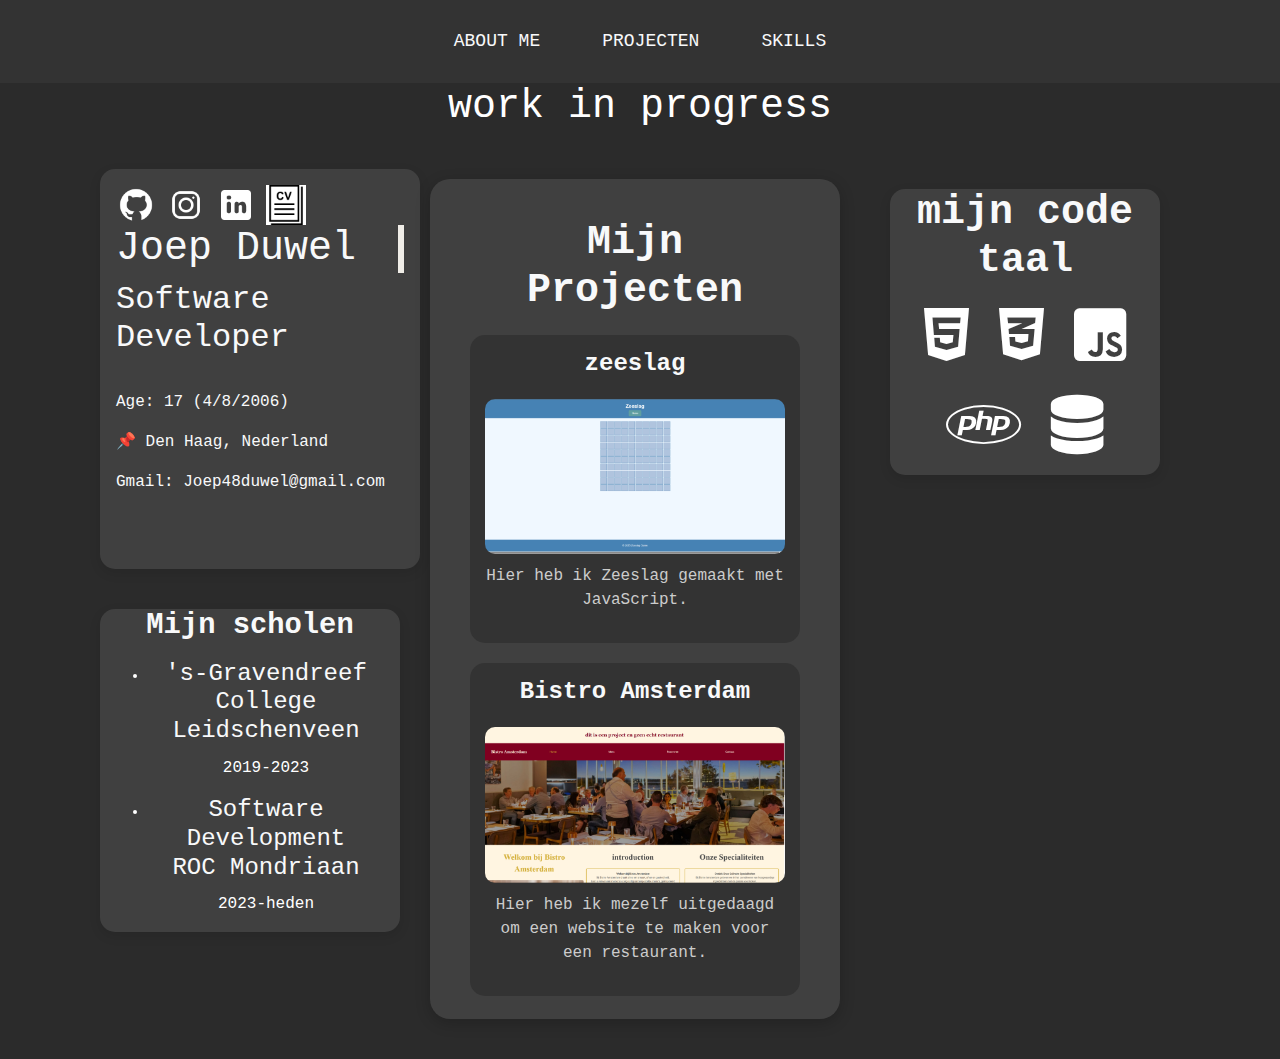
<file: docs/index.html>
<!DOCTYPE html>
<html lang="nl">
  <head>
    <meta charset="UTF-8" />
    <meta name="viewport" content="width=device-width, initial-scale=1.0" />
    <title>Portfolio</title>
    <link
      href="https://fonts.googleapis.com/css2?family=Roboto:wght@400;600;700&display=swap"
      rel="stylesheet"
    />
    <link
      href="https://cdn.jsdelivr.net/npm/bootstrap@5.3.3/dist/css/bootstrap.min.css"
      rel="stylesheet"
    />
    <link
      href="https://cdnjs.cloudflare.com/ajax/libs/font-awesome/6.0.0-beta3/css/all.min.css"
      rel="stylesheet"
    />

    <link rel="stylesheet" href="style.css" />
  </head>
  <body>
    <header>
      <ul class="nav justify-content-center">
        <li class="nav-item">
          <a class="nav-link text-light" href="#">ABOUT ME</a>
        </li>
        <li class="nav-item">
          <a class="nav-link text-light" href="#projects">PROJECTEN</a>
        </li>
        <li class="nav-item">
          <a class="nav-link text-light" href="#skil">SKILLS</a>
        </li>
      </ul>
    </header>

    <h1 class="error">work in progress</h1>

    <div class="container">
      <!-- Linker kolom: Profiel en Mijn Scholen -->
      <div class="left-col">
        <!-- Profiel kaart -->
        <div class="porf cards">
          <div class="textpro">
            <div class="img-link-container">
              <a class="img-link" href="https://github.com/joep-duwel">
                <img src="img/github.png" alt="GitHub" />
              </a>
              <a class="img-link" href="https://www.instagram.com/joep_duw/l">
                <img src="img/instagram.png" alt="Instagram" />
              </a>
              <a
                class="img-link"
                href="https://www.linkedin.com/in/joep-duwel-7878642b4/"
              >
                <img src="img/linkedin--v2.png" alt="GitHub" />
              </a>
              <a class="img-link" href="cv/Joep Duwel.pdf" download>
                <img src="img/cv.png" alt="Download CV" />
              </a>
            </div>
            <div class="typewriter">
              <h1 class="text-left text-light name">Joep Duwel</h1>
            </div>
            <h2 class="text-light job">Software Developer</h2>
            <p class="text-light">Age: 17 (4/8/2006)</p>
            <p class="text-light">📌 Den Haag, Nederland</p>
            <p class="text-light">Gmail: Joep48duwel@gmail.com</p>
          </div>
        </div>

        <!-- Mijn Scholen kaart -->
        <div class="cart-school cards">
          <div class="schoolen">
            <h1 class="text-light"><strong>Mijn scholen</strong></h1>
            <div class="list-sch">
              <ul>
                <li>
                  <a href="https://www.sgdc.nl/">
                    <h4 class="text-light">
                      's-Gravendreef College <br />
                      Leidschenveen
                    </h4>
                    <p>2019-2023</p>
                  </a>
                </li>
                <li>
                  <a
                    href="https://www.rocmondriaan.nl/alle-opleidingen/software-developer-ict"
                  >
                    <h4 class="text-light">
                      Software Development <br />
                      ROC Mondriaan
                    </h4>
                    <p>2023-heden</p>
                  </a>
                </li>
              </ul>
            </div>
          </div>
        </div>
      </div>

      <!-- Rechter kolom: Mijn Projecten -->
      <div class="right-col">
        <section id="projects">
          <div class="card2 cards">
            <div class="projects">
              <h1 class="text-light">Mijn Projecten</h1>

              <div class="pro-2">
                <a href="games/zeeslag.html">
                  <h2 class="text-light">zeeslag</h2>
                  <img
                    src="img/Schermafbeelding 2025-03-18 231208.png"
                    alt="zeeslag"
                    class="project-img"
                  />
                  <p class="text-center">
                    Hier heb ik Zeeslag gemaakt met JavaScript.
                  </p>
                </a>
              </div>
              <div class="pro-2">
                <a href="https://joep-duwel.github.io/Bistro-Amsterdam">
                  <h2 class="text-light">Bistro Amsterdam</h2>
                  <img
                    src="img/Bistro-Amsterdam.png"
                    alt="Bistro Amsterdam"
                    class="project-img"
                  />
                  <p class="text-center">
                    Hier heb ik mezelf uitgedaagd om een website te maken voor
                    een restaurant.
                  </p>
                </a>
              </div>
              <div class="pro-2">
                <a href="games/tick.html">
                  <h2 class="text-light">Boter Kaas en Eieren</h2>
                  <img
                    src="img/kaas.png"
                    alt="Boter Kaas en Eieren"
                    class="project-img"
                  />
                  <p class="text-center">
                    Hier heb ik Boter, Kaas en Eieren gemaakt met javascript
                  </p>
                </a>
              </div>
              <div class="pro-2">
                <a href="games/hoger.html">
                  <h2 class="text-light">hoger lager</h2>
                  <img
                    src="img/hoger.png"
                    alt="hoger lager"
                    class="project-img"
                  />
                  <p class="text-center">
                    Hier heb ik Boter, Kaas en Eieren gemaakt met javascript
                  </p>
                </a>
              </div>
              <div class="pro-1">
                <a href="revege-of-javascript/revege.html">
                  <h2 class="text-light">
                    sd23-p03-revenge-of-javascript-joep-b1h
                  </h2>
                  <img
                    src="img/sd23-p03-revenge-of-javascript-joep-b1h.png"
                    alt="sd23-p03-revenge-of-javascript-joep-b1h"
                    class="project-img"
                  />
                  <p class="text-center">
                    Dit is een project dat ik in mijn eerste jaar voor school
                    heb gemaakt, waarbij ik een fruitwebshop heb gemaakt.
                  </p>
                </a>
              </div>
            </div>
          </div>
        </section>
      </div>
      <div class="skills" id="skil">
        <div class="cards">
          <h1 class="text-light"><strong> mijn code taal</strong></h1>
          <div class="skills-icons">
            <i class="fab fa-html5 skill-icon"></i>
            <!-- HTML Logo -->
            <i class="fab fa-css3-alt skill-icon"></i>
            <!-- CSS Logo -->
            <i class="fab fa-js-square skill-icon"></i>
            <!-- JavaScript Logo -->
            <i class="fab fa-php skill-icon"></i>
            <!-- PHP Logo -->
            <i class="fas fa-database skill-icon"></i>
            <!-- SQL Logo -->
          </div>
        </div>
      </div>
    </div>

    <script src="../docs/mian.js"></script>
  </body>
</html>
</file>
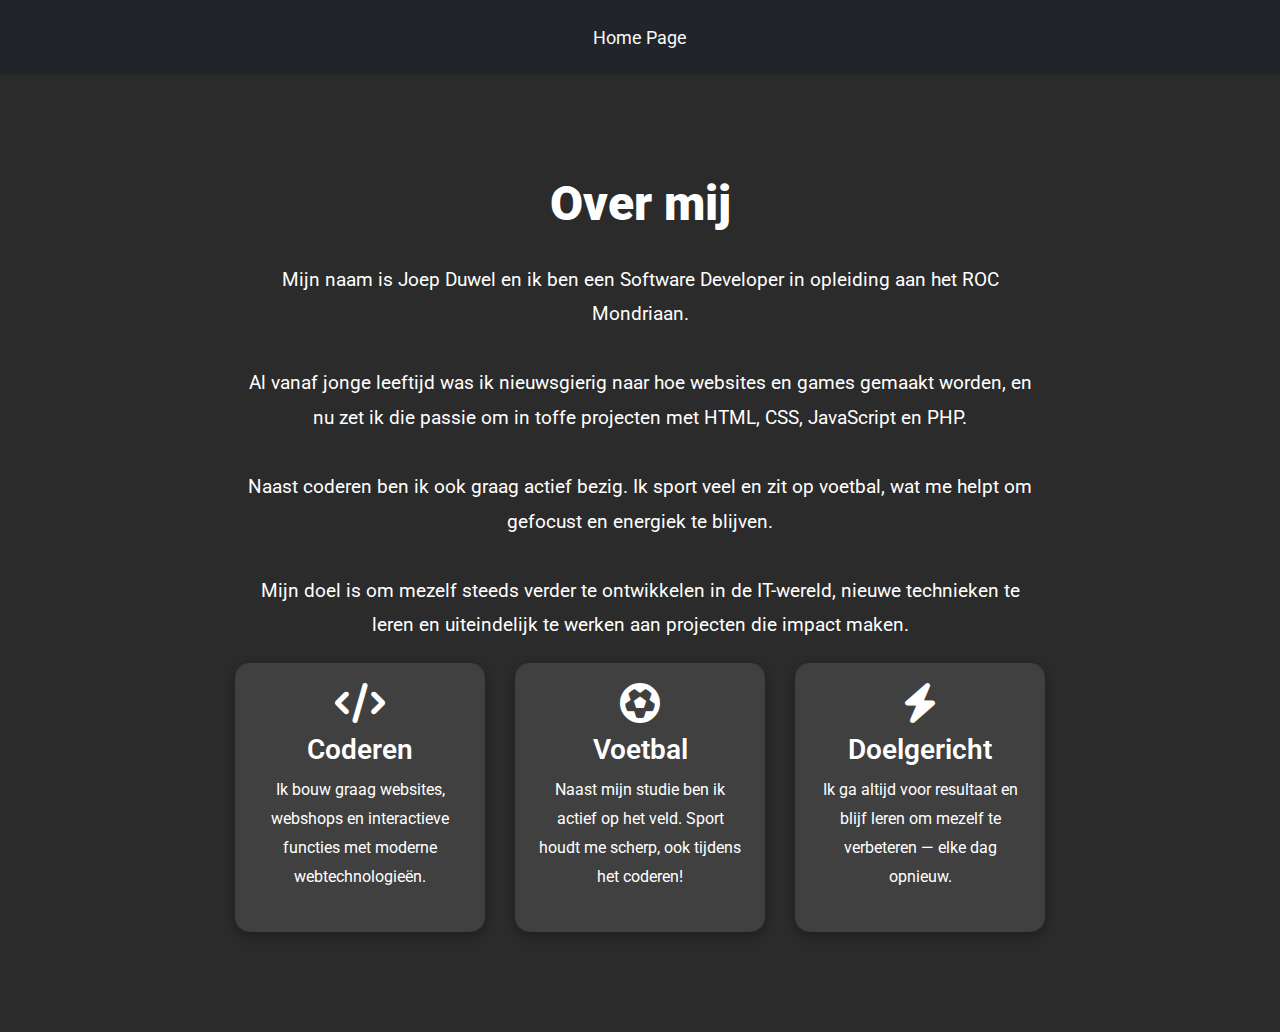
<file: docs/about.html>
<!DOCTYPE html>
<html lang="nl">
<head>
    <meta charset="UTF-8" />
    <meta name="viewport" content="width=device-width, initial-scale=1.0"/>
    <title>Over mij</title>
    <link href="https://fonts.googleapis.com/css2?family=Roboto:wght@400;600;700&display=swap" rel="stylesheet"/>
    <link href="https://cdn.jsdelivr.net/npm/bootstrap@5.3.3/dist/css/bootstrap.min.css" rel="stylesheet"/>
    <link href="https://cdnjs.cloudflare.com/ajax/libs/font-awesome/6.0.0-beta3/css/all.min.css" rel="stylesheet"/>
    <link rel="stylesheet" href="style.css" />
    <style>
      body {
        font-family: 'Roboto', sans-serif;
        background-color: #2b2b2b;
        color: white;
        margin: 0;
        padding: 0;
      }

    </style>
</head>
<body>
  <header>
    <ul class="nav justify-content-center bg-dark py-3">
      <li class="nav-item">
        <a class="nav-link text-light" href="index.html">Home Page</a>
      </li>
    
    </ul>
  </header>

  <section class="aboutme" id="about">
    <h1><strong>Over mij</strong></h1>
    <p>
      Mijn naam is Joep Duwel en ik ben een Software Developer in opleiding aan het ROC Mondriaan.<br><br>
      Al vanaf jonge leeftijd was ik nieuwsgierig naar hoe websites en games gemaakt worden, en nu zet ik die passie om in toffe projecten met HTML, CSS, JavaScript en PHP.<br><br>
      Naast coderen ben ik ook graag actief bezig. Ik sport veel en zit op voetbal, wat me helpt om gefocust en energiek te blijven.<br><br>
      Mijn doel is om mezelf steeds verder te ontwikkelen in de IT-wereld, nieuwe technieken te leren en uiteindelijk te werken aan projecten die impact maken.
    </p>

    <div class="info-cards">
      <div class="info-card">
        <i class="fas fa-code"></i>
        <h3>Coderen</h3>
        <p>Ik bouw graag websites, webshops en interactieve functies met moderne webtechnologieën.</p>
      </div>

      <div class="info-card">
        <i class="fas fa-futbol"></i>
        <h3>Voetbal</h3>
        <p>Naast mijn studie ben ik actief op het veld. Sport houdt me scherp, ook tijdens het coderen!</p>
      </div>

      <div class="info-card">
        <i class="fas fa-bolt"></i>
        <h3>Doelgericht</h3>
        <p>Ik ga altijd voor resultaat en blijf leren om mezelf te verbeteren — elke dag opnieuw.</p>
      </div>
    </div>
  </section>
</body>
</html>
</file>
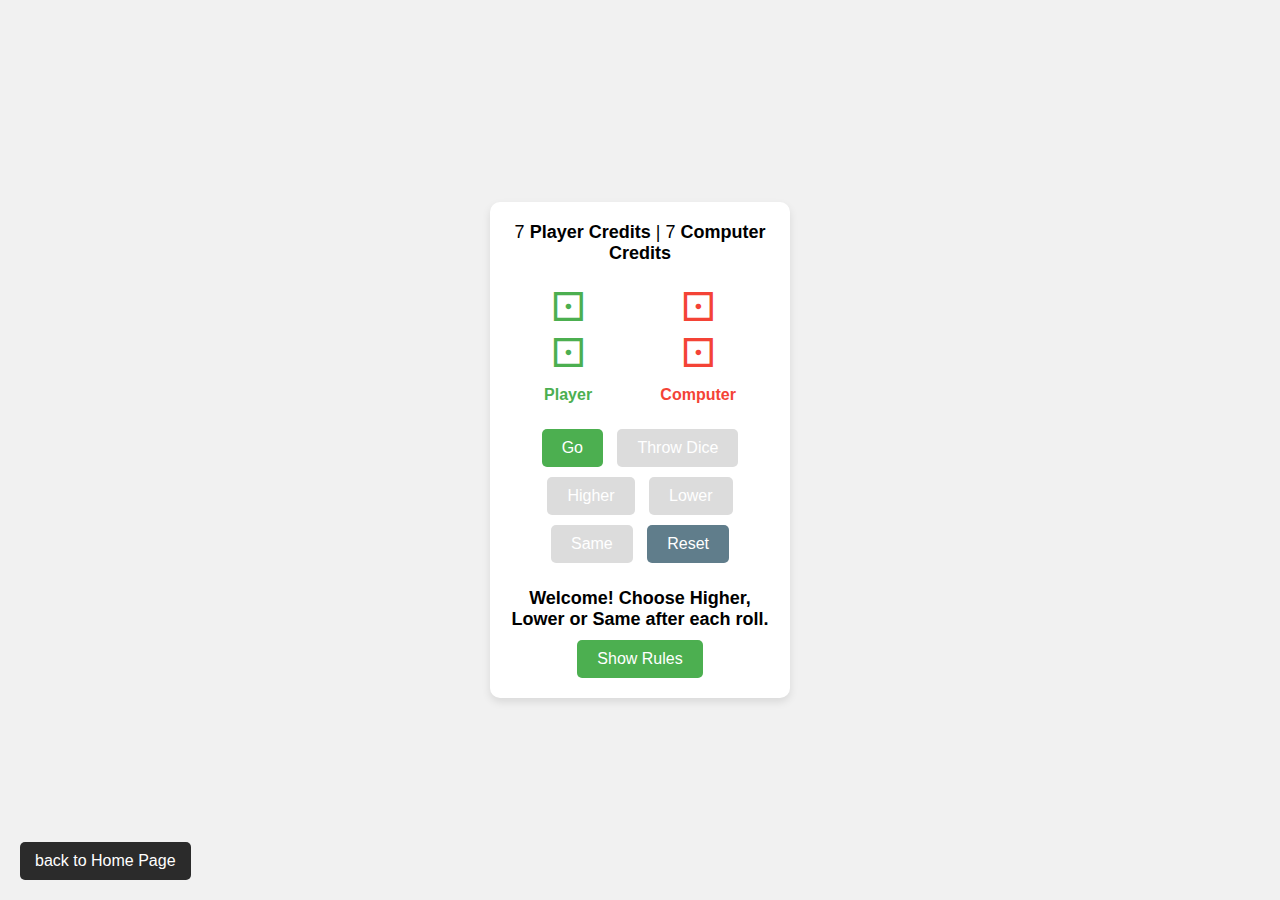
<file: docs/games/hoger.html>
<!DOCTYPE html>
<html lang="en">
<head>
    <meta charset="UTF-8">
    <meta name="viewport" content="width=device-width, initial-scale=1.0">
    <title>Dice Game</title>
    <link rel="stylesheet" href="../javascript/hoger.css">
</head>
<body>
    <div class="game-container">
        <div class="credits">
            <span class="player-credits">7</span> <strong>Player Credits</strong> | <span class="computer-credits">7</span> <strong>Computer Credits</strong>
        </div>

        <div class="dice-container">
            <div class="player-dice">
                <span class="player-dice-one">&#9856;</span>
                <span class="player-dice-two">&#9856;</span>
                <div class="label">Player</div>
            </div>
            <div class="computer-dice">
                <span class="computer-dice-one">&#9856;</span>
                <span class="computer-dice-two">&#9856;</span>
                <div class="label">Computer</div>
            </div>
        </div>

        <div class="buttons">
            <button class="go-button">Go</button>
            <button class="dice-button">Throw Dice</button>
            <button class="higher-button">Higher</button>
            <button class="lower-button">Lower</button>
            <button class="same-button">Same</button>
            <button class="re">Reset</button>
            <button class="re-yes hidden">Yes, Reset</button>
        </div>

        <div class="message-box">
            Welcome! Choose Higher, Lower or Same after each roll.
        </div>

        <div class="rules hidden">
            <h3>Game Rules:</h3>
            <ul>
                <li>Higher: Choose if you think your dice roll will be higher than the computer's.</li>
                <li>Lower: Choose if you think your dice roll will be lower than the computer's.</li>
                <li>Same: Choose if you think the sum of your dice will be the same as the computer's.</li>
            </ul>
        </div>

        <button class="showRules">Show Rules</button>
    </div>

    <script src="../javascript/hoger.js"></script>
    <script src="../backButton.js"></script>
</body>
</html>
</file>
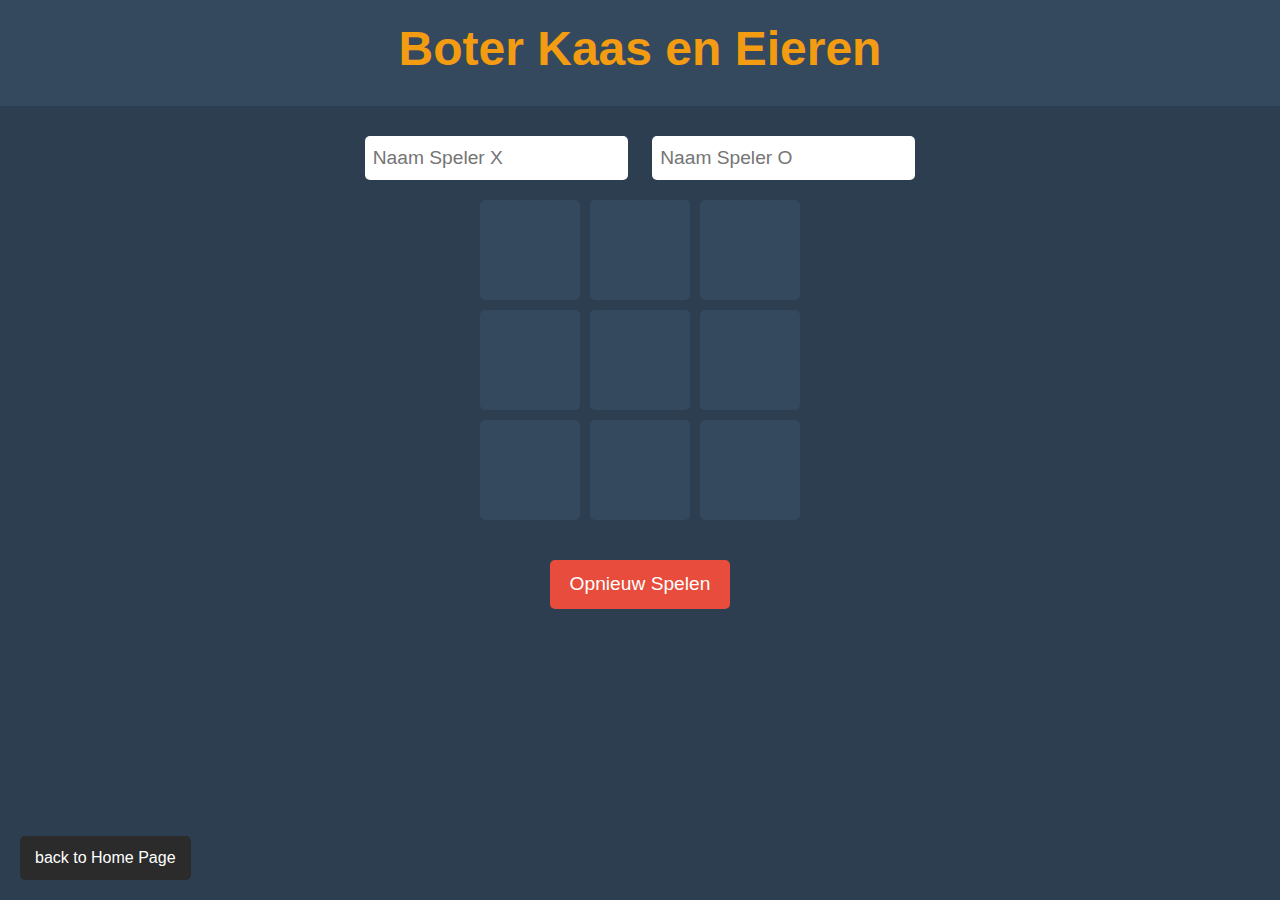
<file: docs/games/tick.html>
<!DOCTYPE html>
<html lang="nl">

<head>
    <meta charset="UTF-8" />
    <meta name="viewport" content="width=device-width, initial-scale=1.0" />
    <title>Boter Kaas en Eieren</title>
    <!-- Voeg Bootstrap CSS toe -->
    <link href="https://cdn.jsdelivr.net/npm/bootstrap@5.3.0-alpha1/dist/css/bootstrap.min.css" rel="stylesheet" />
    <link rel="icon" type="image/jpg" href="/image/play.png">
    <style>
      body {
          font-family: Arial, sans-serif;
          background-color: #2c3e50;
          color: white;
          text-align: center;
          margin: 0;
          padding: 0;
      }
  
      header {
          background-color: #34495e;
          padding: 20px 0;
          margin-bottom: 30px;
      }
  
      header h1 {
          font-size: 3rem;
          color: #f39c12;
          font-weight: bold;
      }
  
      .board {
          display: flex;
          flex-wrap: wrap;
          justify-content: center;
          gap: 10px;
          max-width: 320px;
          margin: 0 auto;
      }
  
      .cell {
          width: 100px;
          height: 100px;
          background-color: #34495e;
          color: white;
          font-size: 2rem;
          display: flex;
          justify-content: center;
          align-items: center;
          cursor: pointer;
          border-radius: 5px;
          transition: background-color 0.3s ease;
      }
  
      .cell:hover {
          background-color: #16a085;
      }
  
      .winning-message {
          font-size: 1.5rem;
          font-weight: bold;
          color: #f39c12;
          margin-bottom: 20px;
      }
  
      .restart {
          background-color: #e74c3c;
          color: white;
          font-size: 1.2rem;
          padding: 10px 20px;
          border-radius: 5px;
          cursor: pointer;
          border: none;
          margin-top: 20px;
      }
  
      .restart:hover {
          background-color: #c0392b;
      }
  
      .name-inputs {
          margin-bottom: 20px;
      }
  
      .my-input,
      .my-input2 {
          padding: 8px;
          margin: 0 10px;
          font-size: 1.2rem;
          border: none;
          border-radius: 5px;
      }
  </style>
  
</head>
<body>
  <header>
      <h1 class="header">Boter Kaas en Eieren</h1>
  </header>
  <main>
      <div class="name-inputs">
          <input type="text" class="my-input" placeholder="Naam Speler X">
          <input type="text" class="my-input2" placeholder="Naam Speler O">
      </div>
      <div class="board">
          <div class="cell" data-index="0"></div>
          <div class="cell" data-index="1"></div>
          <div class="cell" data-index="2"></div>
          <div class="cell" data-index="3"></div>
          <div class="cell" data-index="4"></div>
          <div class="cell" data-index="5"></div>
          <div class="cell" data-index="6"></div>
          <div class="cell" data-index="7"></div>
          <div class="cell" data-index="8"></div>
      </div>
      <div class="winning-message"></div>
      <button class="restart">Opnieuw Spelen</button>
  </main>

  <script src="../games/tick.js"></script>
  <script src="../backButton.js"></script>
</body>


</html>
</file>
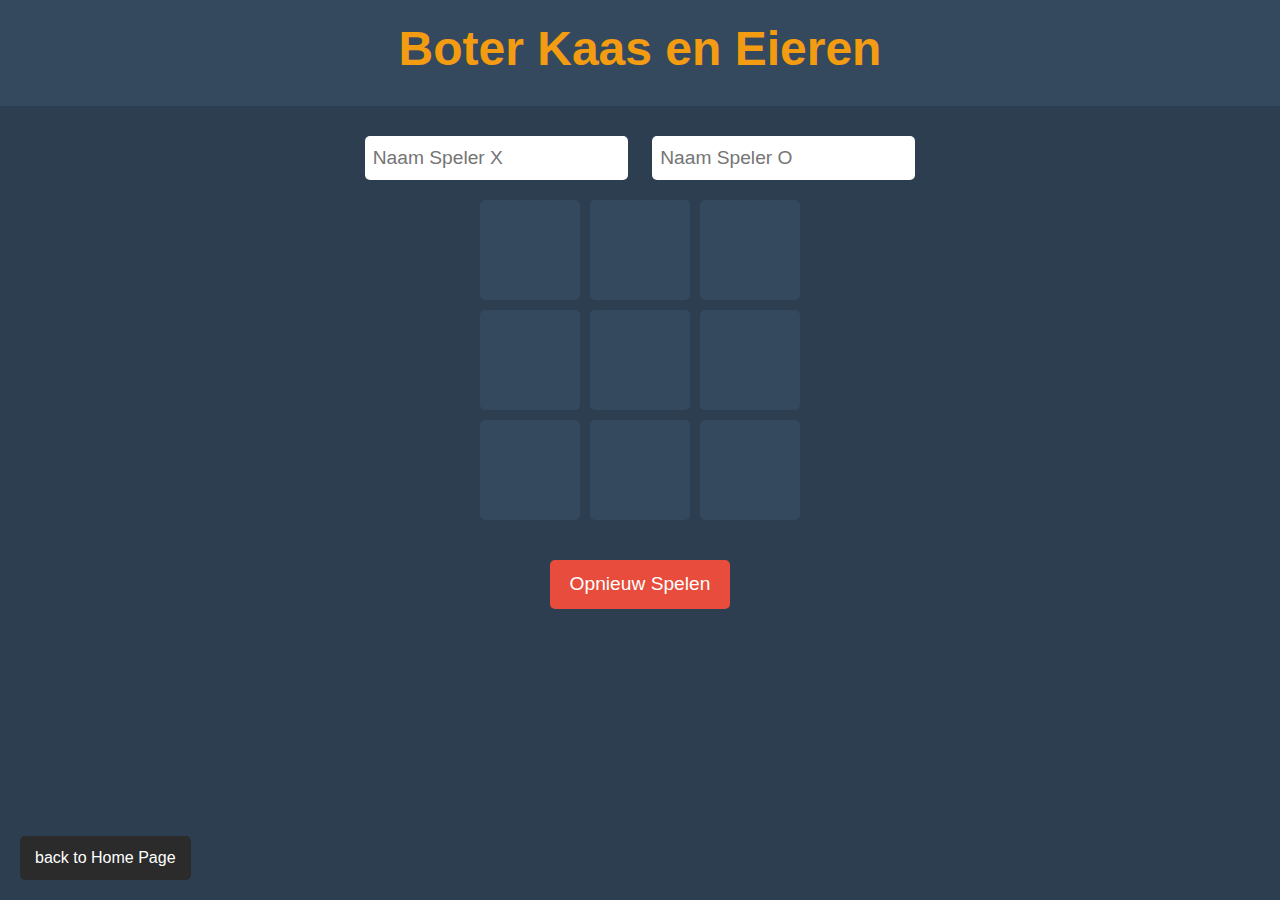
<file: docs/javascript/tick.html>
<!DOCTYPE html>
<html lang="nl">

<head>
    <meta charset="UTF-8" />
    <meta name="viewport" content="width=device-width, initial-scale=1.0" />
    <title>Boter Kaas en Eieren</title>
    <!-- Voeg Bootstrap CSS toe -->
    <link href="https://cdn.jsdelivr.net/npm/bootstrap@5.3.0-alpha1/dist/css/bootstrap.min.css" rel="stylesheet" />
    <link rel="icon" type="image/jpg" href="/image/play.png">
    <style>
      body {
          font-family: Arial, sans-serif;
          background-color: #2c3e50;
          color: white;
          text-align: center;
          margin: 0;
          padding: 0;
      }
  
      header {
          background-color: #34495e;
          padding: 20px 0;
          margin-bottom: 30px;
      }
  
      header h1 {
          font-size: 3rem;
          color: #f39c12;
          font-weight: bold;
      }
  
      .board {
          display: flex;
          flex-wrap: wrap;
          justify-content: center;
          gap: 10px;
          max-width: 320px;
          margin: 0 auto;
      }
  
      .cell {
          width: 100px;
          height: 100px;
          background-color: #34495e;
          color: white;
          font-size: 2rem;
          display: flex;
          justify-content: center;
          align-items: center;
          cursor: pointer;
          border-radius: 5px;
          transition: background-color 0.3s ease;
      }
  
      .cell:hover {
          background-color: #16a085;
      }
  
      .winning-message {
          font-size: 1.5rem;
          font-weight: bold;
          color: #f39c12;
          margin-bottom: 20px;
      }
  
      .restart {
          background-color: #e74c3c;
          color: white;
          font-size: 1.2rem;
          padding: 10px 20px;
          border-radius: 5px;
          cursor: pointer;
          border: none;
          margin-top: 20px;
      }
  
      .restart:hover {
          background-color: #c0392b;
      }
  
      .name-inputs {
          margin-bottom: 20px;
      }
  
      .my-input,
      .my-input2 {
          padding: 8px;
          margin: 0 10px;
          font-size: 1.2rem;
          border: none;
          border-radius: 5px;
      }
  </style>
  
</head>
<body>
  <header>
      <h1 class="header">Boter Kaas en Eieren</h1>
  </header>
  <main>
      <div class="name-inputs">
          <input type="text" class="my-input" placeholder="Naam Speler X">
          <input type="text" class="my-input2" placeholder="Naam Speler O">
      </div>
      <div class="board">
          <div class="cell" data-index="0"></div>
          <div class="cell" data-index="1"></div>
          <div class="cell" data-index="2"></div>
          <div class="cell" data-index="3"></div>
          <div class="cell" data-index="4"></div>
          <div class="cell" data-index="5"></div>
          <div class="cell" data-index="6"></div>
          <div class="cell" data-index="7"></div>
          <div class="cell" data-index="8"></div>
      </div>
      <div class="winning-message"></div>
      <button class="restart">Opnieuw Spelen</button>
  </main>

  <script src="../javascript/tick.js"></script>
  <script src="../backButton.js"></script>
</body>


</html>
</file>
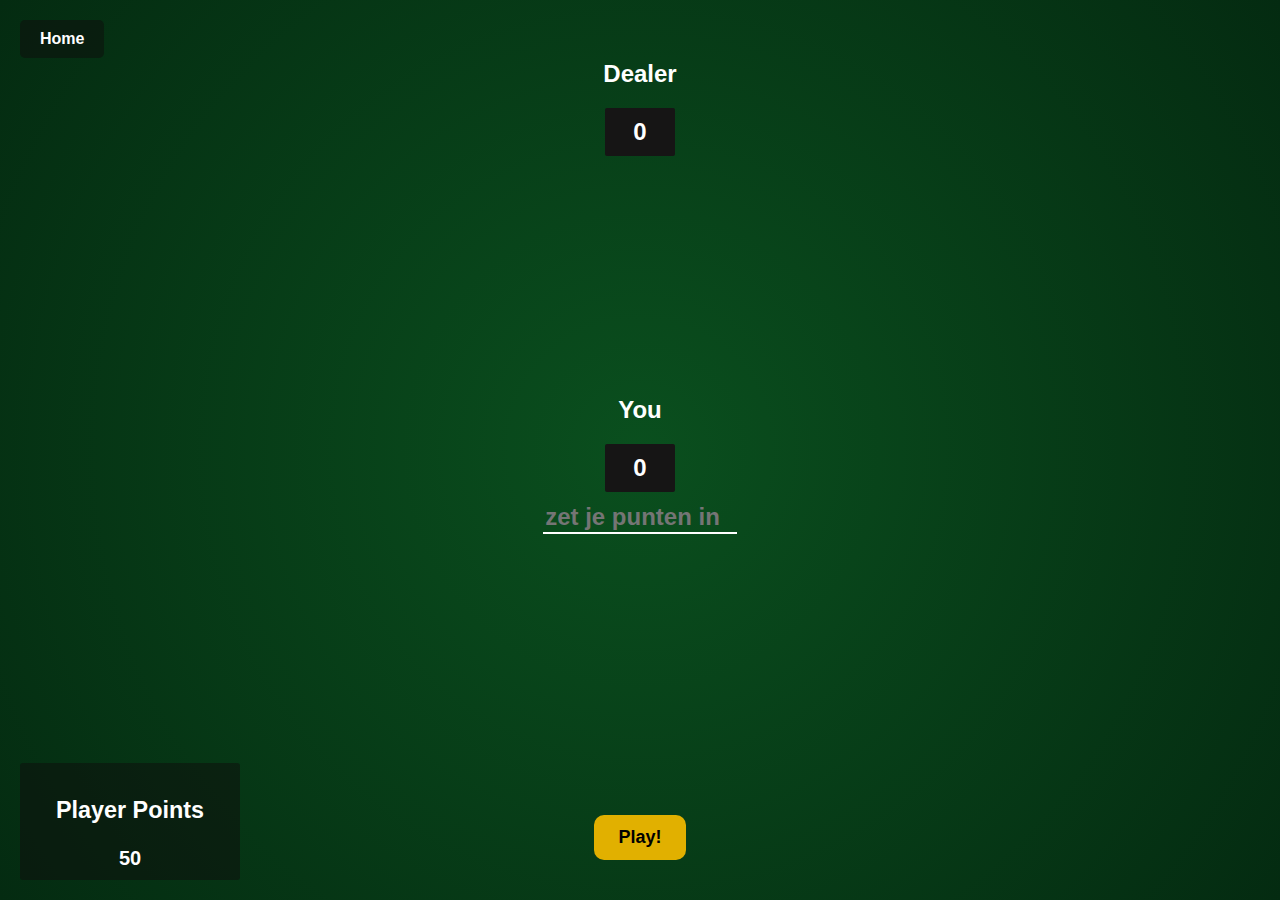
<file: docs/games/blackjack/blackjack.html>
<!DOCTYPE html>
<html lang="en">
  <head>
    <meta charset="UTF-8" />
    <meta name="viewport" content="width=device-width, initial-scale=1.0" />
    <title>Blackjack</title>
    <link rel="stylesheet" href="../blackjack/blackjack.css" />
  </head>
  <body>
      <nav class="Return">
            <a href="https://joep-duwel.github.io/portfolio/index.html" class="Returnbutton"><strong>Home</strong> </a>
        </nav>
    <div class="message"></div>
    <div class="blackjack-table">
      <!-- Dealer -->
      <div class="dealer-area">
        <h2>Dealer</h2>
        <div class="dealer-cards"></div>
        <div class="dealer-score"></div>
      </div>

      <!-- Player -->
      <div class="player-area">
        <h2>You</h2>
        <div class="player-cards"></div>
         <div class="player-score"></div>
          <div class="player-cards-split"></div>
         <div class="player-score-split"></div>
        <div class="points">
          <h3>Player Points</h3>
            <div class="player-points"></div>
        </div>
        <div class="player-points-in">
          <span><input type="number" placeholder="zet je punten in" /></span>
        </div>
      </div>

      <!-- Controls -->
      <div class="controls">
        <button class="play">Play!</button>
        <button class="hit">Hit</button>
        <button class="stand">Stand</button>
        <button class="double">double</button>
        <button class="split">split</button>
      </div>
    </div>

    <script src="../blackjack/blackjack.js"></script>
  </body>
</html>
</file>
<file: docs/style.css>
body {
    font-family: Andale Mono, monospace;
    background-color: rgb(43, 43, 43);
    margin: 0;
    padding: 0;
    width: 100%;
    height: 100%;
    overflow-y: auto;
    color: white;
    content: center;
    
  }
  
  .error {
    text-align: center;
  }
  
  .container {
    display: flex;
    gap: 20px;
    padding: 20px;
  }
  
  .left-col {
    flex: 0 0 320px;
    display: flex;
    flex-direction: column;
    gap: 20px;
  }
  
  .right-col {
    flex: 1;
  }
  
  .cards {
    border-radius: 15px;
    overflow: hidden;
    background-color: rgba(255, 255, 255, 0.1);
    box-shadow: 0 4px 12px rgba(0, 0, 0, 0.1);
    transition: all 0.3s ease;
    margin: 10px;
  }
  
  .cards:hover {
    transform: translateY(-10px);
    box-shadow: 0 8px 20px rgba(0, 0, 0, 0.15);
  }
  
  .porf {
    width: 100%;
    height: 400px;
  }
  

  
  .card2 {
    width: 100%;
    background-color: rgba(255, 255, 255, 0.1);
    border-radius: 20px;
    box-shadow: 0 4px 15px rgba(0, 0, 0, 0.2);
    padding: 20px;
    overflow: hidden;
    margin: 20px 0;
  }
  
  .projects {
    text-align: center;
    color: white;
    overflow-x: auto;
    padding: 20px;
    max-height: 800px;
    min-width: 500px;
    -ms-overflow-style: thin;  /* Voor IE en Edge */
    scrollbar-width: thin; /* Voor Firefox */
    scrollbar-color: #fff #333; /* Witte scrollbar met donkere achtergrond voor Firefox */
  }
  
  .projects::-webkit-scrollbar {
    width: 10px;
  }
  
  .projects::-webkit-scrollbar-thumb {
    background-color: #fff; /* Witte kleur voor de scrollbar duim */
    border-radius: 10px; /* Ronde hoeken voor de duim */
    border: 2px solid #333; /* Optionele rand om de duim */
  }
  
  .projects::-webkit-scrollbar-track {
    background: #333; /* Achtergrond van de track */
    border-radius: 10px; /* Ronde hoeken voor de track */
  }
  
  
  .projects h1 {
    font-size: 2.5rem;
    margin-bottom: 20px;
    font-weight: bold;
  }
  .projects a{
    text-decoration: none;
    color: white;
  }
  
  .pro-1,
  .pro-2 {
    background-color: #333;
    border-radius: 15px;
    padding: 15px;
    margin: 20px 0;
    transition: transform 0.3s ease, box-shadow 0.3s ease;
  }
  
  .pro-1:hover,
  .pro-2:hover {
    transform: scale(1.05);
    box-shadow: 0 8px 20px rgba(0, 0, 0, 0.25);
  }
  
  .project-img {
    width: 100%;
    height: auto;
    border-radius: 10px;
    margin-top: 10px;
    object-fit: cover;
  }
  
  .pro-1 p,
  .pro-2 p {
    font-size: 1rem;
    margin-top: 10px;
    color: #ccc;
  }
  
  .pro-1 h2,
  .pro-2 h2 {
    font-size: 1.5rem;
    margin-bottom: 10px;
    color: white;
    font-weight: bold;
  }
  
  .textpro {
    margin: 1rem;
  }
  
  .typewriter h1 {
    overflow: hidden;
    border-right: .15em solid rgb(240, 237, 231);
    white-space: nowrap;
    animation: typing 3.5s steps(40, end) forwards, blink-caret .75s step-end infinite;
  }
  
  @keyframes typing {
    from { width: 0; }
    to { width: 100%; }
  }
  
  @keyframes blink-caret {
    from, to { border-color: transparent; }
    50% { border-color: rgb(226, 225, 223); }
  }
  
  .job {
    margin-bottom: 2rem;
  }
  
  .img-link img {
    width: 40px;
    height: auto;
    margin-right: 10px;
  }
  
  .img-link-container {
    font-size: 0;
  }
  
  .nav {
    display: flex;
    justify-content: center;
    padding: 20px;
    background-color: #333;
  }
  
  .nav-item {
    margin: 0 15px;
  }
  
  .nav-link {
    color: white;
    text-decoration: none;
    font-size: 18px;
    transition: color 0.3s ease;
  }
  .schoolen {
    text-align: center;
    width: auto;
  }
  
  .schoolen h1 {
    color: white;
    font-size: 1.8rem;
    margin-bottom: 10px;
    
  }
  
  .schoolen a {
    text-decoration: none;
  }
  
  .schoolen p {
    color: white;
    font-size: 1rem;
    margin-top: 10px;
  }
  
  .list-sch {
    margin: 1rem;
  }
  
  .skills {
    text-align: center;
    color: white;
    margin-top: 20px;
    padding: 20px;
    width: 30%;
    margin: 0 ;
    left: 0;
  }
  
  
  .skills-icons {
    display: flex;
    justify-content: center;
    gap: 30px;
    flex-wrap: wrap;
    font-size: 60px;
    color: white;
    transition: transform 0.3s ease;
    margin: 20px;
  }
  
  .skill-icon:hover {
    transform: scale(1.1);
  }
.symf img {
  width: 60px;         
  height: auto;       
  filter: brightness(0) invert(1); 
  transition: transform 0.3s ease;
}

.symf img:hover {
  transform: scale(1.2);
}
  .who-card{
    text-align: center;
    margin-top: 30px;
    padding: 30px;
  }
  .lees-meer{
    text-align: center;
    background-color: white;
   color: #333;
   padding: 10px;
   border-radius: 20px;
  }

  .aboutme {
    padding: 100px 20px;
    text-align: center;
  }

  .aboutme h1 {
    font-size: 3rem;
    margin-bottom: 30px;
    font-weight: 700;
  }

  .aboutme p {
    max-width: 800px;
    margin: 0 auto 20px auto;
    font-size: 1.2rem;
    line-height: 1.8;
  }

  .info-cards {
    display: flex;
    justify-content: center;
    gap: 30px;
    flex-wrap: wrap;
  }

  .info-card {
    background-color: rgba(255, 255, 255, 0.1);
    padding: 20px;
    border-radius: 15px;
    width: 250px;
    transition: transform 0.3s ease;
    box-shadow: 0 4px 12px rgba(0, 0, 0, 0.3);
  }

  .info-card:hover {
    transform: translateY(-10px);
  }

  .info-card i {
    font-size: 2.5rem;
    margin-bottom: 10px;
    color: white;
  }

  .info-card h3 {
    margin-bottom: 10px;
    font-weight: 600;
  }

  .info-card p {
    font-size: 1rem;
  }
  .hobby-img {
   width: 90px;         
  height: auto;       

  transition: transform 0.3s ease;
  }
  .hobbys-card{
    text-align: center;
 
  }
  .me{
    text-align: center;
  }
  .me-container {
  column-count: 4; 
  column-gap: 15px; 
}

.me-container img {
  width: 100%;
  margin-bottom: 15px; 
  display: block;
  border-radius: 10px;
}
  .flag{
        position: absolute;
        top: 10px;
        right: 10px;
      }

 
  @keyframes shake {
    0% { transform: translateY(0); }
    10% { transform: translateY(-10px); }
    30% { transform: translateY(10px); }
    50% { transform: translateY(-10px); }
    70% { transform: translateY(5px); }
    90% { transform: translateY(-5px); }
    100% { transform: translateY(0); }
}

.shake-animation {
    animation: shake 0.7s;
}
@media screen and (max-width: 1401px) {
  .projects {
    min-width: 100%; /* or use another value as needed */
  }
}

@media (max-width: 768px) {
  body {
    text-align: center;
  }

  .container {
    flex-direction: column;
    gap: 10px;
  }

  .left-col {
    flex: 0 0 auto;
    width: 100%;
  }

  .right-col {
    flex: 0 0 auto;
    width: 100%;
  }

  .skills {
    width: 100%;
    margin: 0;
    padding: 20px;
  }

  .skills-icons {
    font-size: 40px; /* Verklein de iconen op kleinere schermen */
    gap: 20px;
  }

  .info-card {
    width: 100%;
    margin-bottom: 20px;
  }

  .cards {
    margin: 10px 0;
  }

  .projects {
    min-width: 100%;
  }

  .pro-1, .pro-2 {
    width: 100%;
    margin: 10px 0;
  }
}
</file>
<file: docs/javascript/hoger.css>
* {
    margin: 0;
    padding: 0;
    box-sizing: border-box;
    font-family: Arial, sans-serif;
}

body {
    background-color: #f1f1f1;
    display: flex;
    justify-content: center;
    align-items: center;
    min-height: 100vh;
}

.game-container {
    background-color: white;
    border-radius: 10px;
    padding: 20px;
    text-align: center;
    box-shadow: 0 4px 8px rgba(0, 0, 0, 0.1);
    width: 300px;
}

.credits {
    font-size: 18px;
    margin-bottom: 20px;
}

.dice-container {
    display: flex;
    justify-content: space-around;
    margin-bottom: 20px;
}

.dice-container div {
    display: flex;
    flex-direction: column;
    align-items: center;
}

.dice-container span {
    font-size: 40px;
}

.label {
    font-size: 16px;
    font-weight: bold;
    margin-top: 10px;
}

.player-dice {
    color: #4CAF50; /* Green for player */
}

.computer-dice {
    color: #f44336; /* Red for computer */
}

.buttons button {
    margin: 5px;
    padding: 10px 20px;
    font-size: 16px;
    cursor: pointer;
    border-radius: 5px;
    border: none;
}

.buttons button:disabled {
    background-color: #dcdcdc;
    cursor: not-allowed;
}

.go-button {
    background-color: #4CAF50;
    color: white;
}

.dice-button {
    background-color: #f44336;
    color: white;
}

.higher-button {
    background-color: #008CBA;
    color: white;
}

.lower-button {
    background-color: #ff9800;
    color: white;
}

.same-button {
    background-color: #9C27B0;
    color: white;
}

.re {
    background-color: #607D8B;
    color: white;
}

.re-yes {
    background-color: #607D8B;
    color: white;
    display: none;
}

.hidden {
    display: none;
}

.message-box {
    margin-top: 20px;
    font-size: 18px;
    font-weight: bold;
}

.rules {
    margin-top: 20px;
    font-size: 16px;
    text-align: left;
}

.showRules {
    margin-top: 10px;
    padding: 10px 20px;
    font-size: 16px;
    background-color: #4CAF50;
    color: white;
    border: none;
    border-radius: 5px;
    cursor: pointer;
}

.showRules:hover {
    background-color: #45a049;
}
</file>
<file: docs/games/blackjack/blackjack.css>
body {
  margin: 0;
  font-family: Arial, sans-serif;
  background: radial-gradient(circle at center, #0a4f1e, #042b11);
  color: #fff;
  display: flex;
  justify-content: center;
  align-items: center;
  height: 100vh;
}
.Returnbutton {
    background-color: rgba(14, 12, 12, 0.5); 
    color: #fff;
    padding: 10px 20px;
    text-decoration: none;
    border-radius: 5px;
    font-size: 16px;
    position: absolute;
    top: 20px;
    left: 20px;
    
    
}

.Returnbutton:hover {
    background-color: rgba(218, 58, 58, 0.8);
    color: #fff;
}

.blackjack-table {
  width: 100%;
  height: 100%;
  display: flex;
  flex-direction: column;
  justify-content: space-between;
  padding: 20px;
  box-sizing: border-box;
}

/* Dealer zone */
.dealer-area {
  text-align: center;
  margin-top: 20px;
}

.dealer-cards img {
  width: 100px;
  height: 175px;
  margin: 2px;
  border-radius: 5px;
}

.dealer-score {
 font-size: 24px;
  font-weight: bold;
  margin-top: 10px;
  background-color: #161515;
  width: 50px;
  margin-left: auto;
  margin-right: auto;
  padding: 10px;
border-radius: 2px;
}

/* Player zone */
.player-area {
  text-align: center;
  margin-bottom: 60px;
}

.player-cards img {
  width: 100px;
  margin: 0 5px;
  border-radius: 8px;
  box-shadow: 0 4px 8px rgba(0, 0, 0, 0.6);
}

.points{
  background-color: rgba(14, 12, 12, 0.5); 
  padding: 10px;
  position: absolute;
  bottom: 20px;     
  font-size: 20px;
  font-weight: bold;
  width: 200px;
  border-radius: 3px;
  color: white; 
}

.player-points-in input {
  font-size: 24px;
  color: #fff;
  font-weight: bold;
  margin-top: 10px;
  background-color: transparent;
  border-style: solid;
  border-color: #fff;
  border-width: 0 0 2px 0; 
  width: 190px;
  text-align: center;
}

/* Buttons */
.controls {
  text-align: center;
  margin-bottom: 20px;
}

.controls button {
  background: #e1b000;
  color: #000;
  border: none;
  font-size: 18px;
  font-weight: bold;
  padding: 12px 24px;
  margin: 0 10px;
  border-radius: 10px;
  cursor: pointer;
  transition: 0.2s;
}

.controls button:hover {
  background: #ffcc00;
  transform: scale(1.05);
}

.message {
  text-align: center;
  position: absolute;
  bottom: 100px;      
  font-size: 22px;
  font-weight: bold;
  height: 30px;
  border-radius: 3px;
  padding: 5px;
}
.player-score {
  font-size: 24px;
  font-weight: bold;
  margin-top: 10px;
  background-color: #161515;
  width: 50px;
  margin-left: auto;
  margin-right: auto;
  padding: 10px;
border-radius: 2px;
}
.card-img {
  width: 100px;
  height: 175px;
  margin: 5px;
  transform: translateY(-50px);
  opacity: 0;
  transition: all 0.4s ease;
}

.card-img.show {
  transform: translateY(0);
  opacity: 1;
}
@media screen and (max-width: 600px) {
  .points {
    top: 10px;
    bottom: auto;
    width: 100px;
    font-size: 16px;
  }
  
}
</file>
